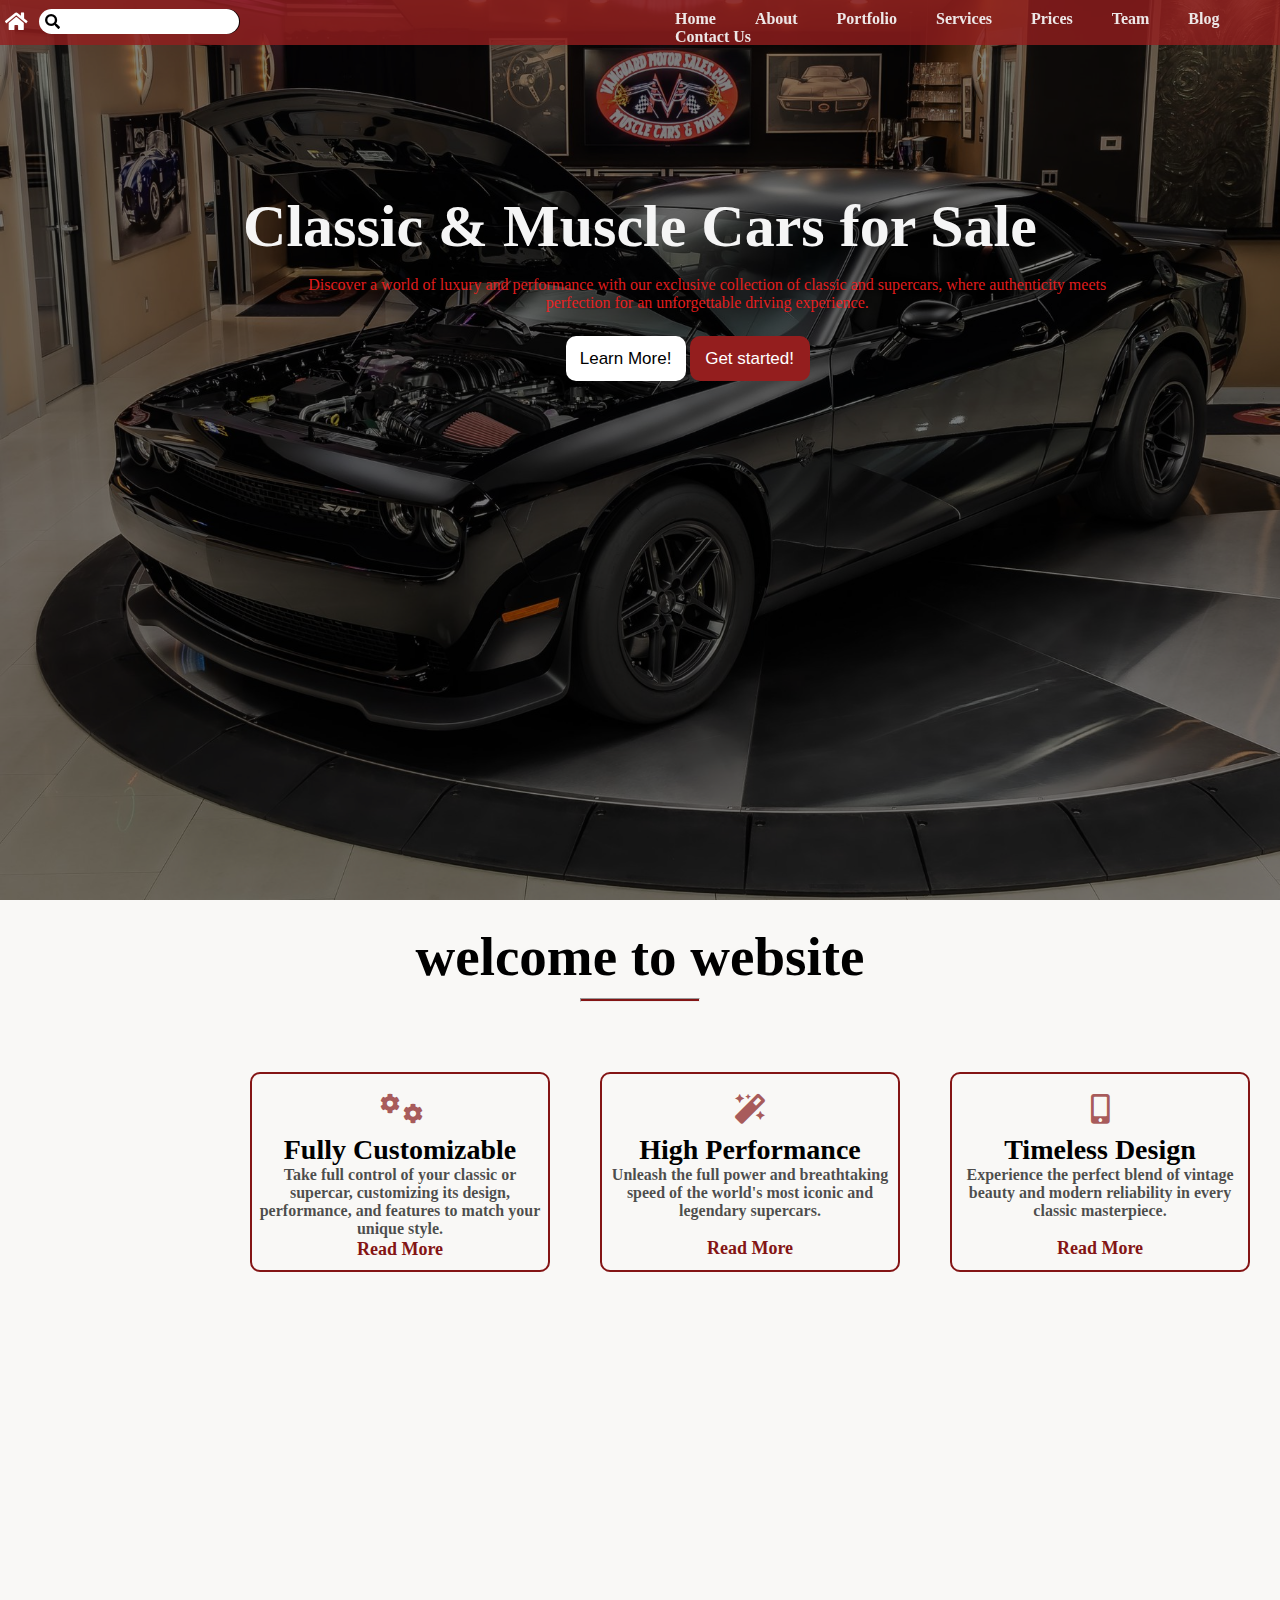
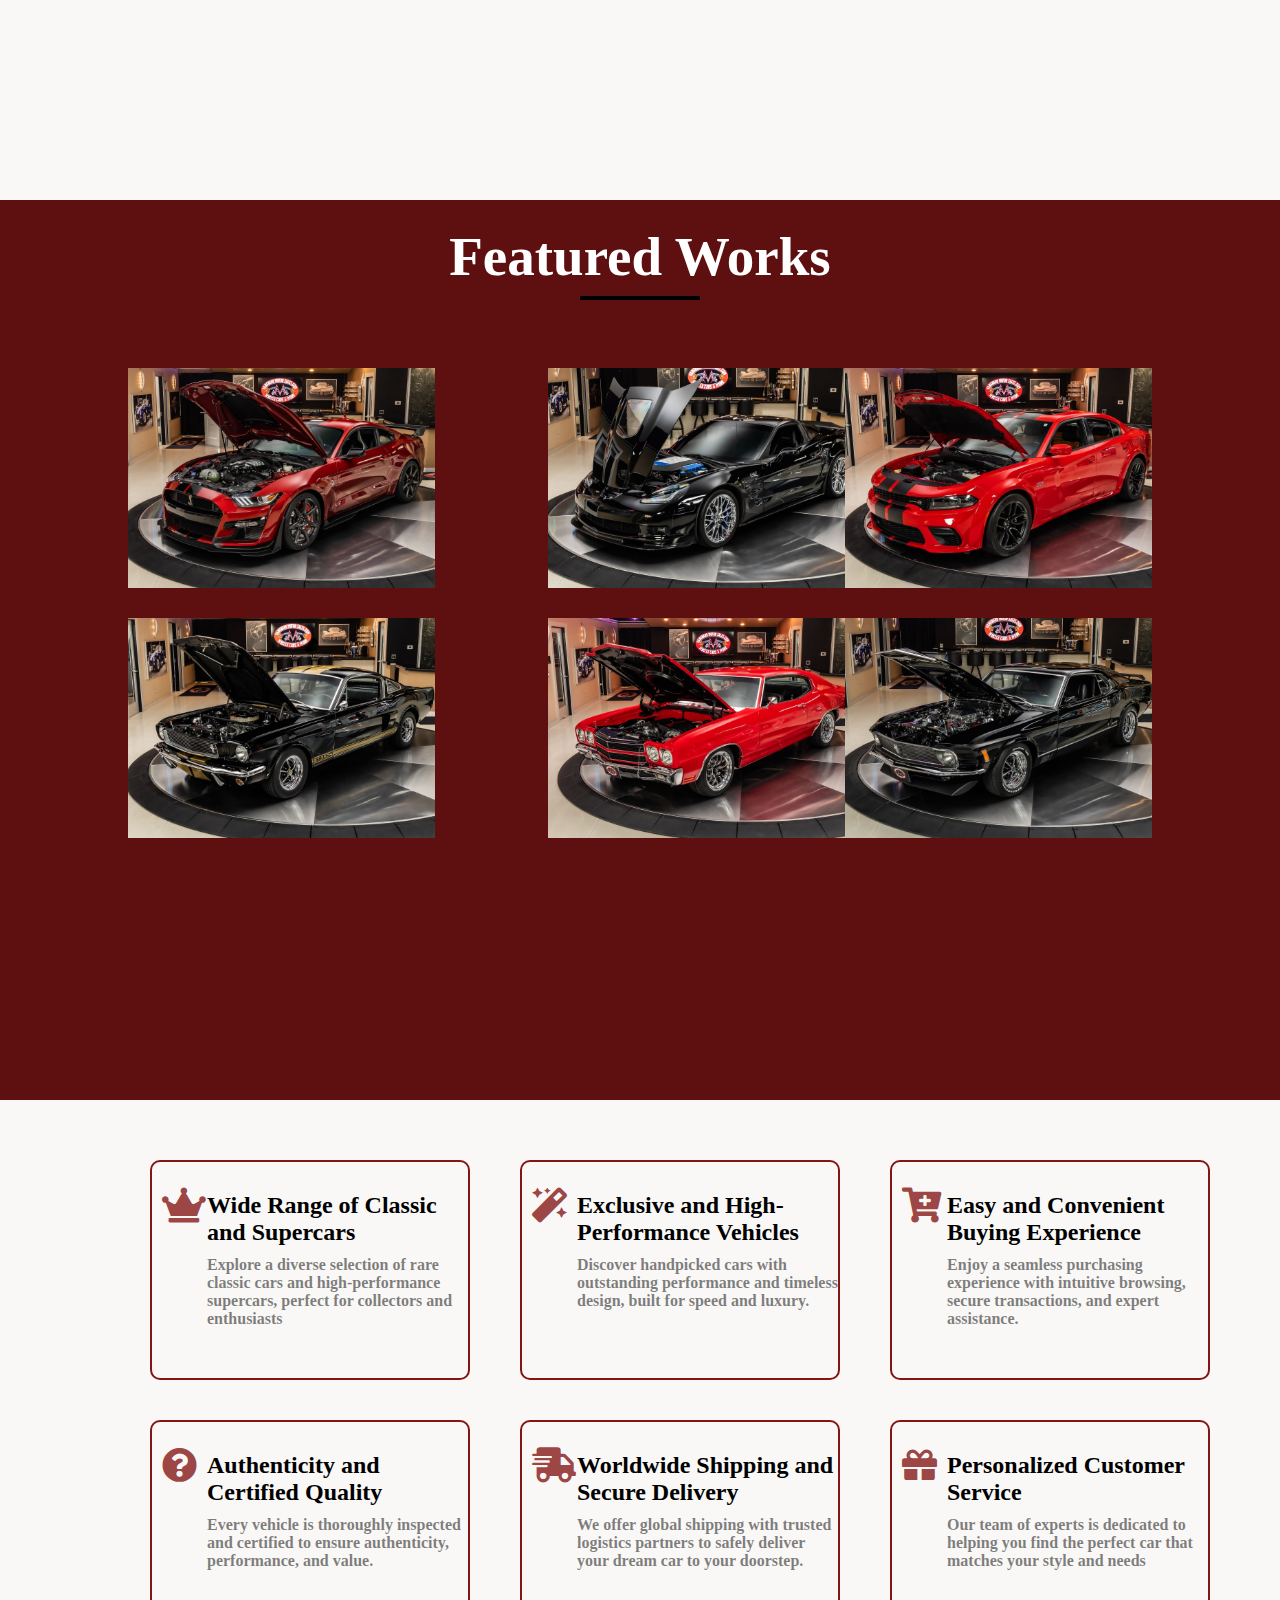
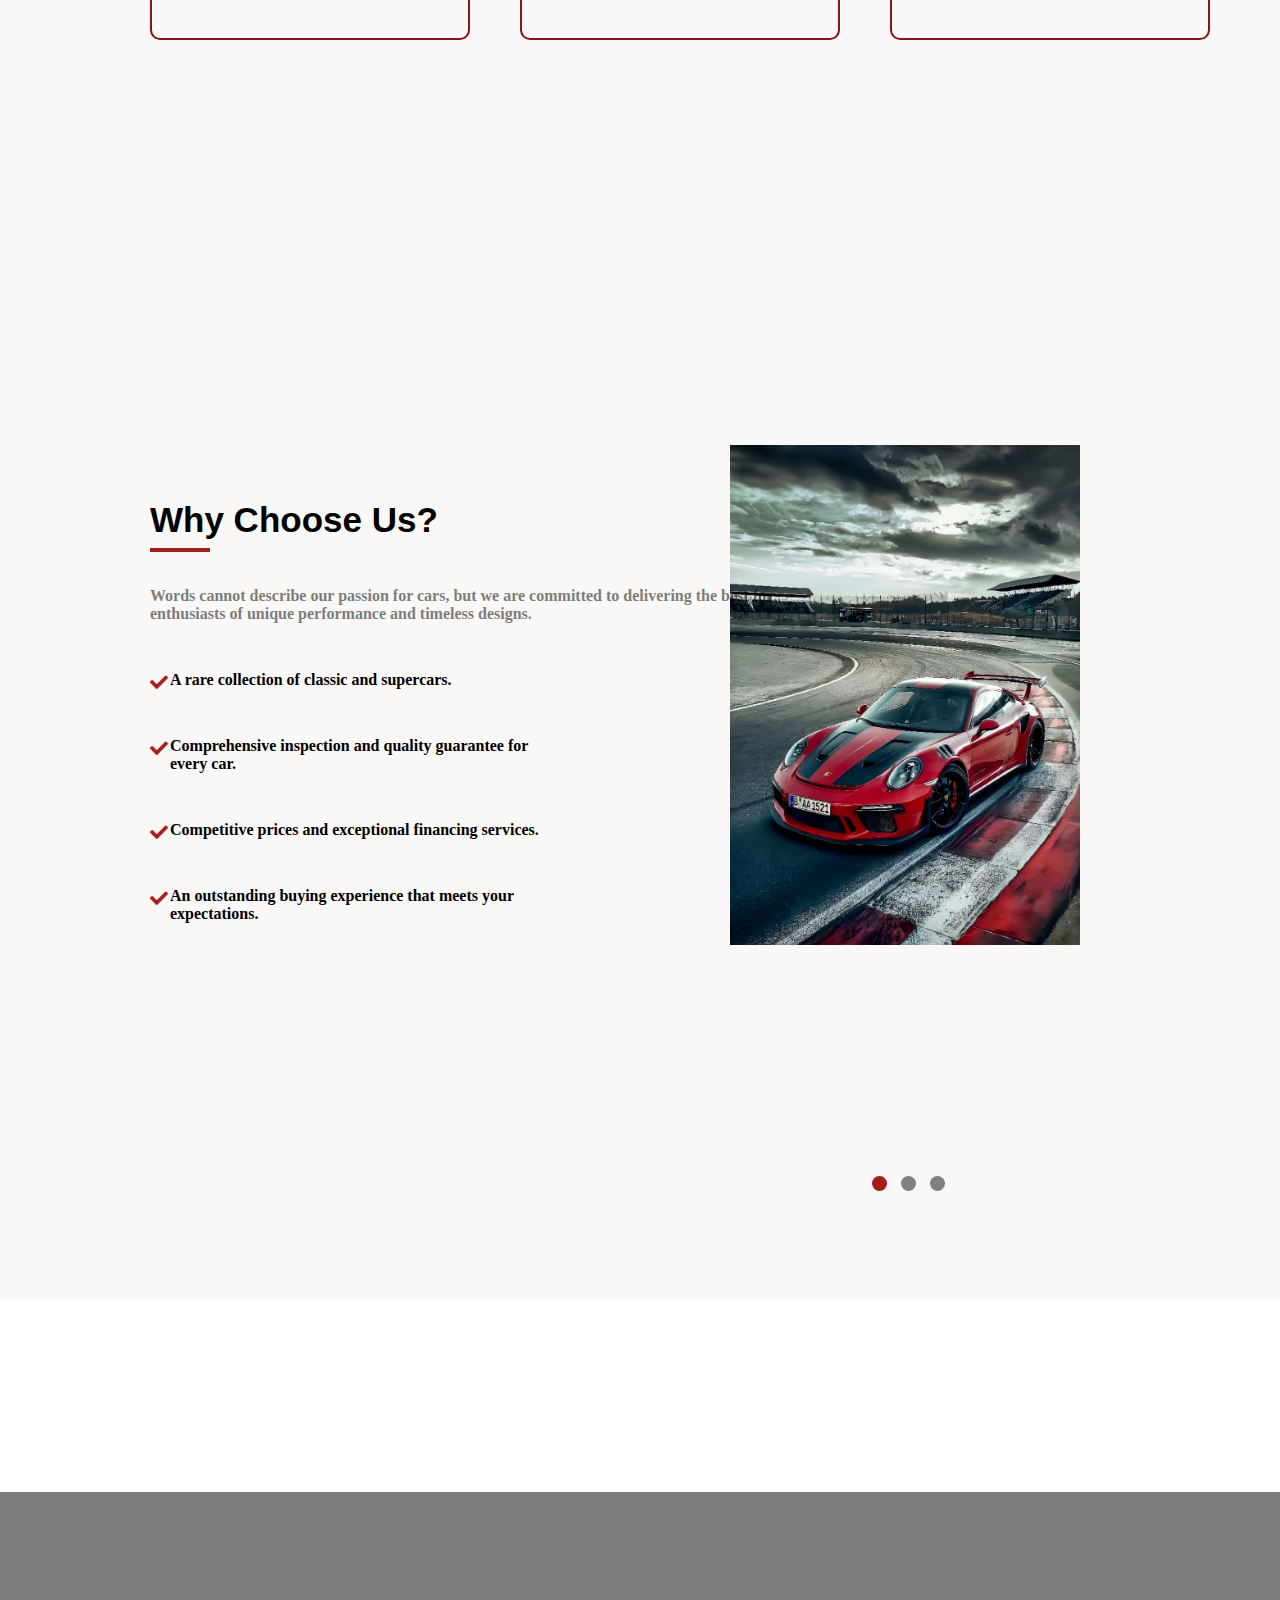
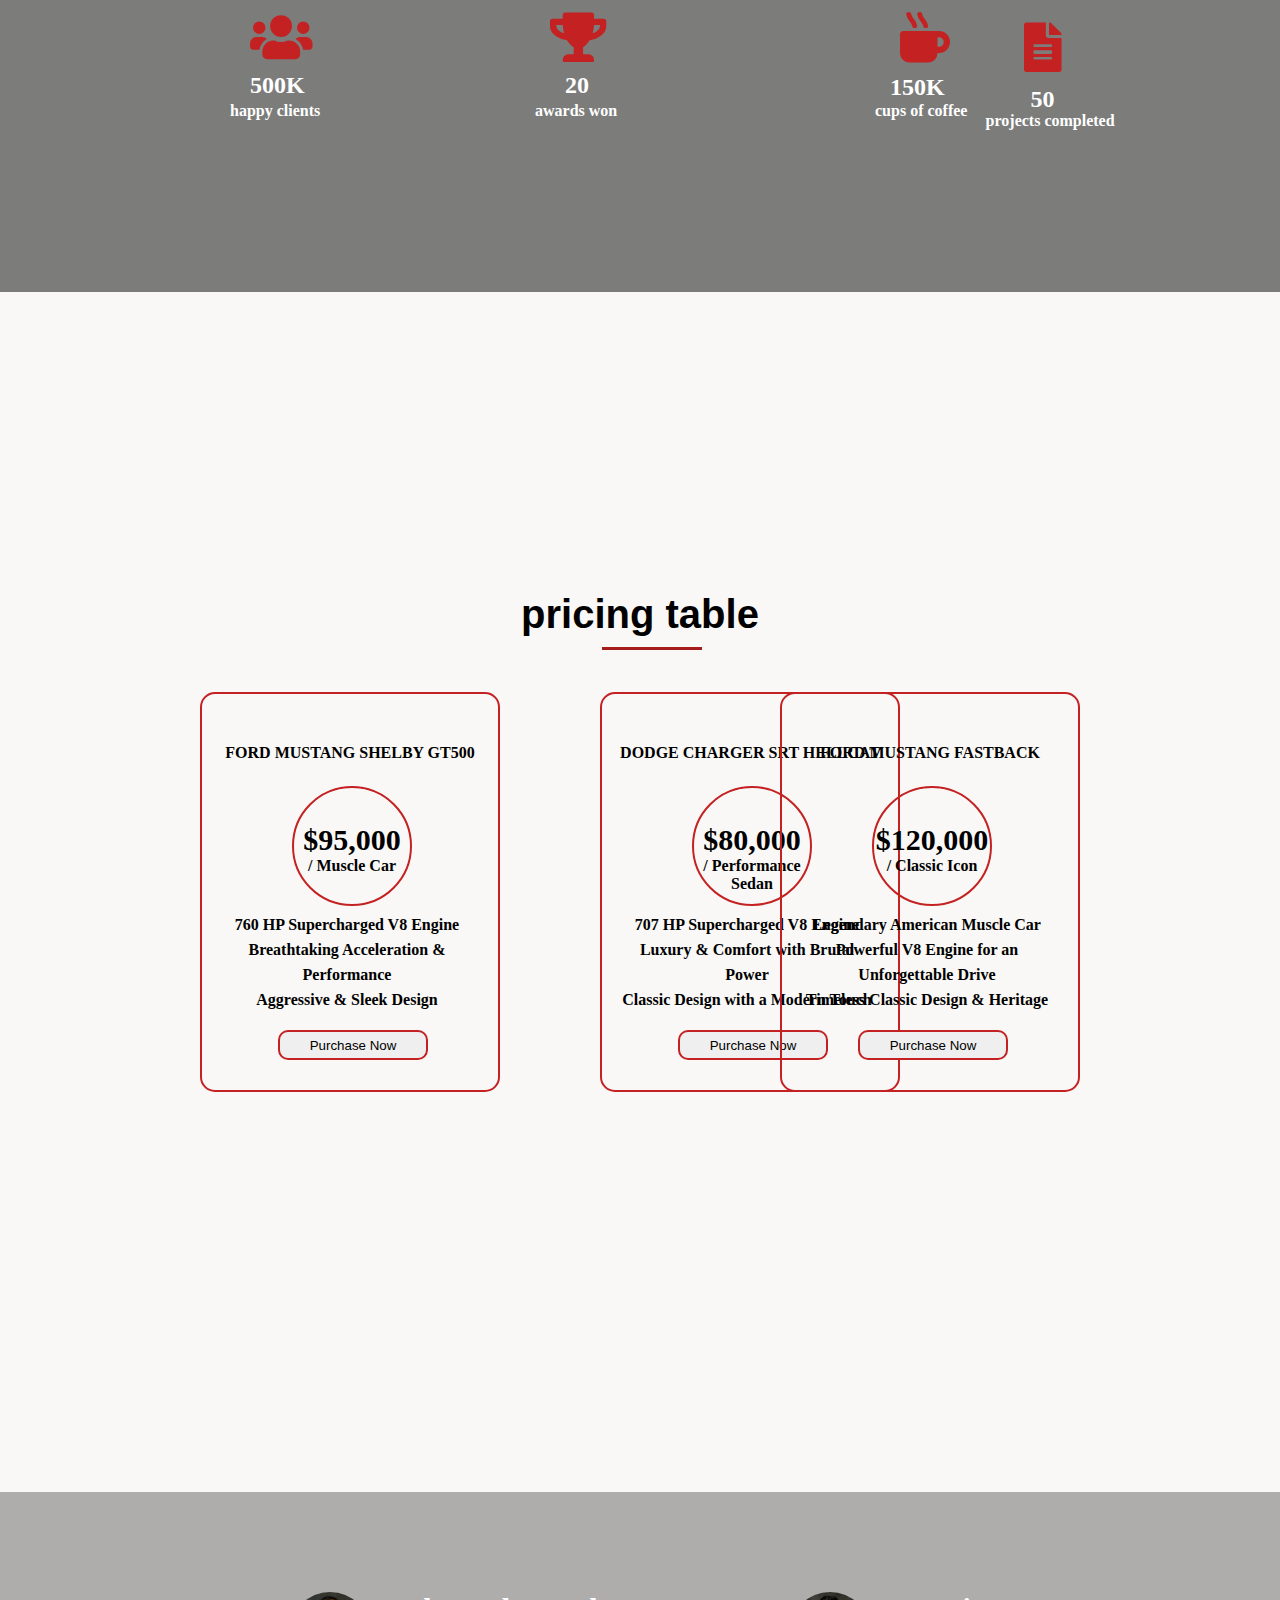
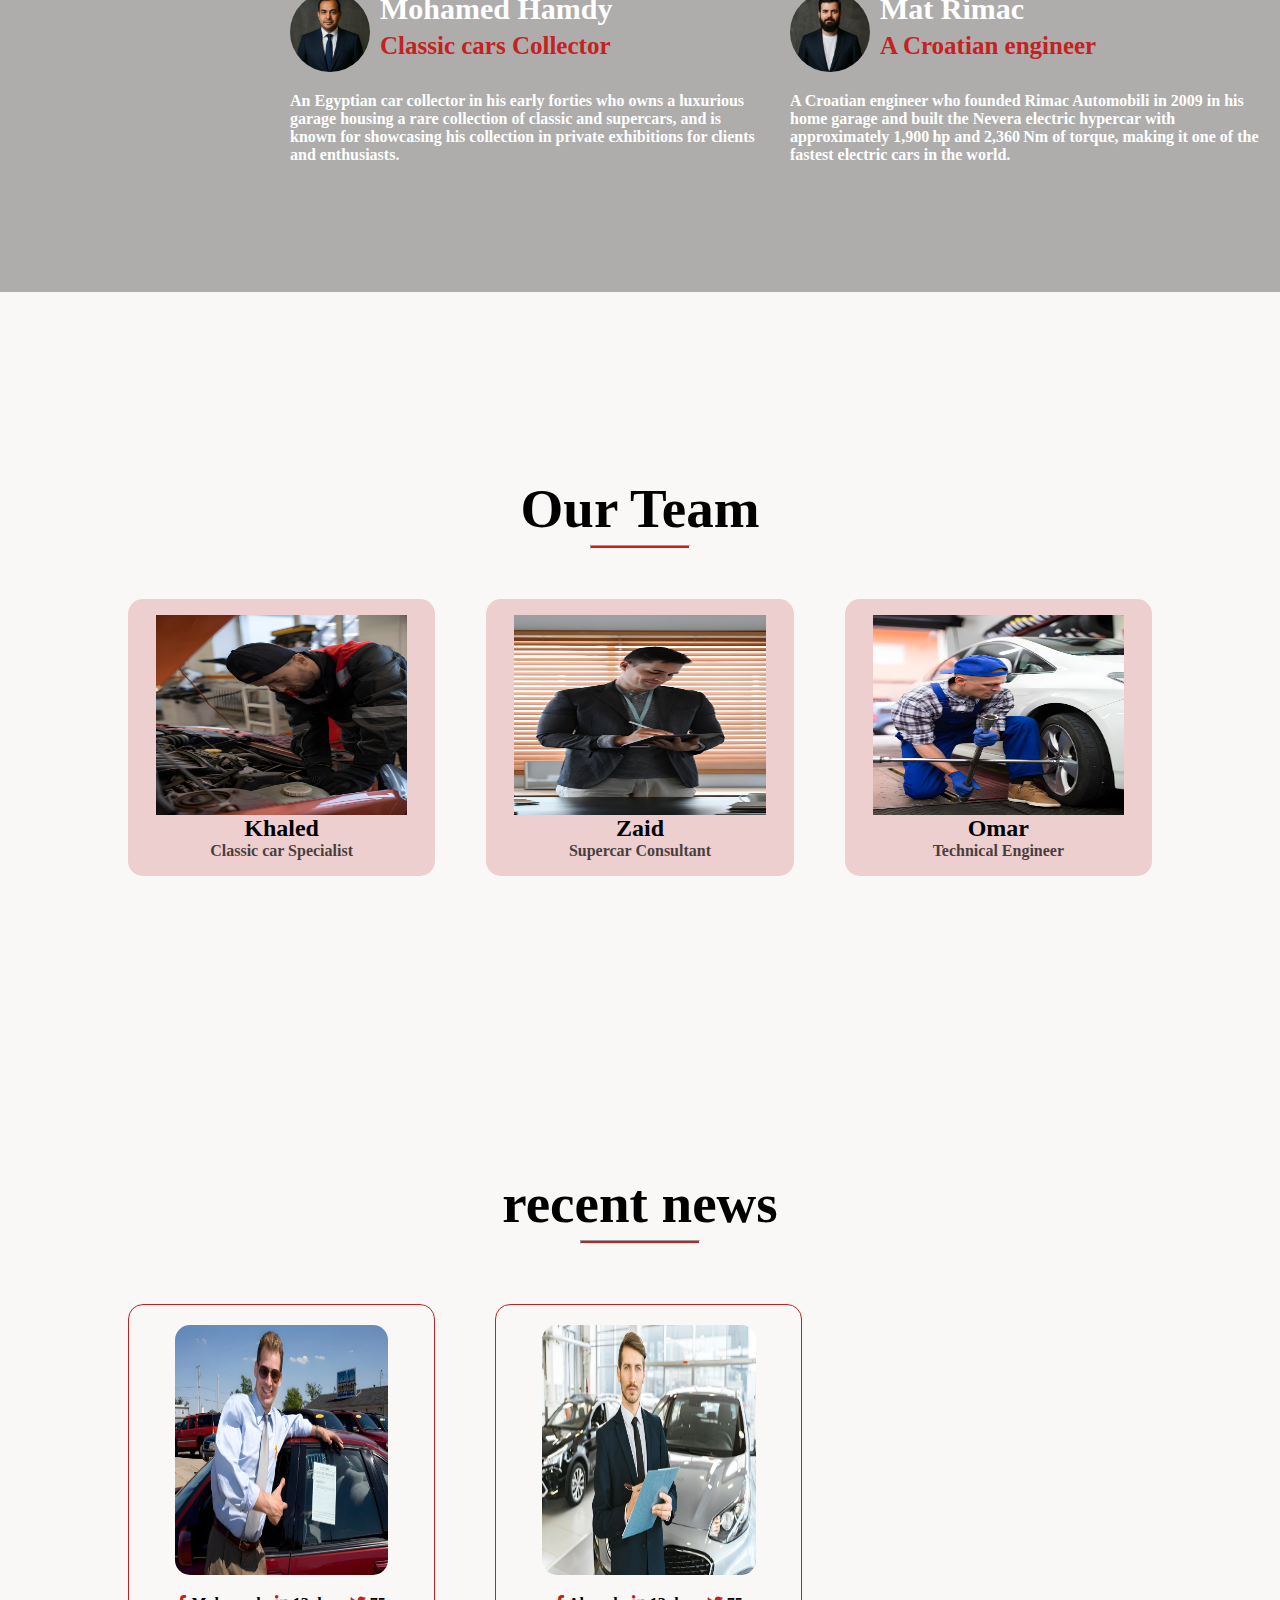
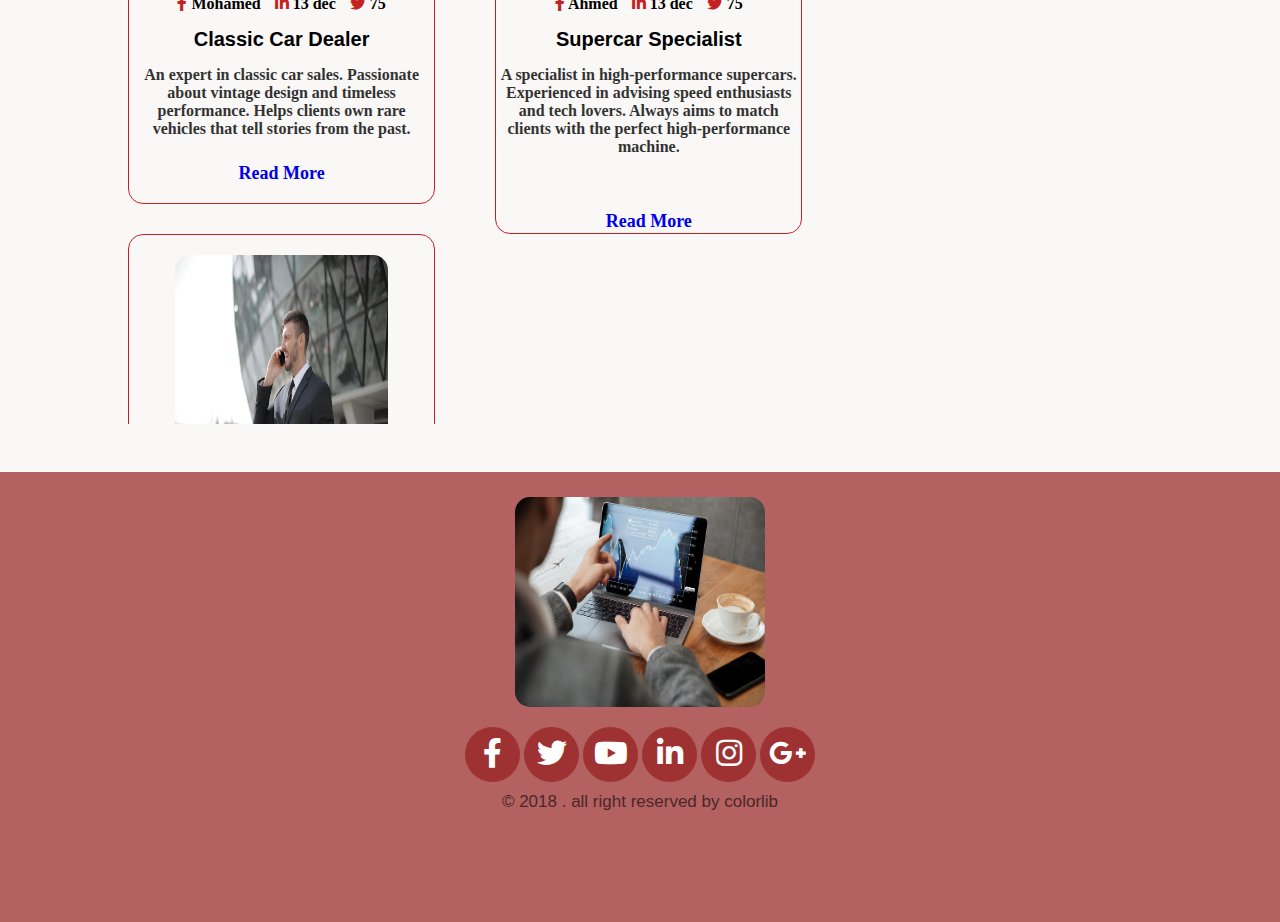
<file: index.html>
<html>
<head>
<link rel="stylesheet" href="css/style.css">
<link rel="stylesheet" href="css/all.css">
<meta charset="UTF-8" /> 
<title>project-1</title>
</head>

  <body>
   
      <!------------------------------------------_Header_------------------------------------------------------->
   
   
       <div class="header">
    
        <i class="fas fa-home  home-icon"></i>
        
          <div class="search">
            <i class="fas fa-search search-icon"></i>
            <input type="text" class="input-1">

          </div>    <!--scearh -->

          <div class="headerlist">
            <ul class="headerlinks">
                 
                 <li><a href="#">Home</a></li> 
                 <li><a href="#">About</a></li>
                 <li><a href="#">Portfolio</a></li>
                 <li><a href="#">Services</a></li>
                 <li><a href="#">Prices</a></li>
                 <li><a href="#">Team</a></li>
  
                 <li class="list-dropdown"><a href="#" class="blog">Blog</a>
         
                                          <ul class="dropdown">

                                           <li><a class="a-dropdown" href="#">Scents History</a></li>
                                           <li><a class="a-dropdown" href="#">Ingredients</a></li>
                                           <li><a class="a-dropdown" href="#">Celebrity Picks</a></li>
                                            
                                          </ul><!--dropdown-->
                              
                   </li> <!--list-dropdown-->
          
                           <li><a href="#">Contact Us</a></li> <br>
        
                            </ul>   <!--headerlinks-->
                            </div>  <!--headerlist-->
                  
     </div> <!--header-->

        <!-----------------------------------------------_Sec-1_------------------------------------------------------->
  
               <div class="Sec-1">
          
                    <div class="overlay">
           
                        <h2 class="title-1">Classic & Muscle Cars for Sale</h2><!--title-1-->
           
                           <p class="p-1">
                    
                                Discover a world of luxury and performance with our exclusive 
                               collection of classic and supercars,
                                where authenticity meets perfection for an unforgettable driving experience.
                 
                             </p><!--p-1-->
               
                           <div class="btns-1">
                  
                          <button class="Learn-More Edit-btns-1">Learn More!</button>
                       <button class="get-started  Edit-btns-1">Get started!</button>

                     </div><!--btns-1-->
                
                 </div><!--overlay-->

              </div><!--Sec-1-->

              <!-----------------------------------_Sec-2_------------------------------------------>

                              <div class="Sec-2">

                                <h2 class="h2-welcome">welcome to website</h2>
                                  <hr class="hr-line-1">
                                    <div class="parent-1">
                                      <div class="child-1 children-sec-2">
                                        <i class="fas fa-cog cog-1 cogs"></i>
                                           <br> <i class="fas fa-cog cog-2 cogs"></i>
                                              <h2 class="Fully h2-sec-2">Fully Customizable</h2>
                                                <p class="p-sec-2 ">Take full control of your classic or supercar, 
                                                 customizing its design, performance, and features to match your unique style.
                                                 </p><br>
                                                <a href="#" class="a-sec2 a-child-1">Read More</a>
                                               
                                              </div><!--child-1-->
                 
                              <div class="child-2 children-sec-2">
                    
                                   <i class="fas fa-magic magic-1"></i>
                                   <h2 class="High h2-sec-2">High Performance </h2>
                                    <p class="p-sec-2">Unleash the full power and breathtaking speed of
                                     the world's most iconic and legendary supercars.</p>
                                      <a href="#" class="a-sec2">Read More</a>
                    
                                       </div><!--child-2-->
                 
                                      <div class="child-3 children-sec-2">

                                          <i class="fas fa-mobile-alt mobile"></i>
                                           <h2 class="Timeless h2-sec-2">Timeless Design</h2>
                                              <p class="p-sec-2">Experience the perfect blend of vintage beauty and 
                                               modern reliability in every classic masterpiece.</p>
                                                 <a href="#" class="a-sec2">Read More</a>
                                                    </div><!--child-3-->


                                                      </div><!--parent-1-->
                                                      </div> <!--Sec-2-->
                                                    
                                                   
   <!-----------------------------------------------_sec3_-------------------------------------------------------->


       <div class="sec-3">
<h2 class="works">Featured Works</h2>

<hr class="hr-line-2">


<div class="parent-2">

  <div class="child-4 children-sec-3">


  <div class="overlay-sec3">

    <h2 class="h2-sec3">Category</h2>

  <span class="span-sec3">A Muscle Car</span>

  <div class="pinteresticon-sec3">

    <i class="fab fa-pinterest pinterest"></i>

  </div><!--pinteresticon-sec3-->

<div class="hearticon-sec3">
  <i class="far fa-heart heart"></i>
</div><!--hearticon-sec3-->

</div><!--overlay-sec3-->


</div><!--child-4-->


<div class="child-5 children-sec-3"><div class="overlay-sec3">

  <h2 class="h2-sec3">Category</h2>

  <span class="span-sec3">A Muscle Car</span>

  <div class="pinteresticon-sec3">

    <i class="fab fa-pinterest pinterest"></i>

  </div><!--pinteresticon-sec3-->

  <div class="hearticon-sec3">
    <i class="far fa-heart heart"></i>
  </div><!--hearticon-sec3-->

</div><!--overlay-sec3--></div><!--child-5-->



<div class="child-6 children-sec-3"><div class="overlay-sec3">

  <h2 class="h2-sec3">Category</h2>

  <span class="span-sec3">A Muscle Car</span>

  <div class="pinteresticon-sec3">

    <i class="fab fa-pinterest pinterest"></i>

  </div><!--pinteresticon-sec3-->

  <div class="hearticon-sec3">
    <i class="far fa-heart heart"></i>
  </div><!--hearticon-sec3-->

</div><!--overlay-sec3--></div><!--child-6-->



<div class="child-7 children-sec-3"><div class="overlay-sec3">

  <h2 class="h2-sec3">Category</h2>

  <span class="span-sec3">A Classic Car</span>

  <div class="pinteresticon-sec3">

    <i class="fab fa-pinterest pinterest"></i>
  
    <div class="hearticon-child-7">
      <i class="far fa-heart heart"></i>
    </div><!--hearticon-sec3-->

  </div><!--pinteresticon-sec3-->


</div><!--overlay-sec3--></div><!--child-7-->

<div class="child-8 children-sec-3"><div class="overlay-sec3">

  <h2 class="h2-sec3">Category</h2>

  <span class="span-sec3">A Classic Car</span>

  <div class="pinteresticon-sec3">

    <i class="fab fa-pinterest pinterest"></i>

  </div><!--pinteresticon-sec3-->

  <div class="hearticon-sec3">
    <i class="far fa-heart heart"></i>
  </div><!--hearticon-sec3-->

</div><!--overlay-sec3--></div><!--child-8-->


<div class="child-9 children-sec-3"><div class="overlay-sec3">

  <h2 class="h2-sec3">Category</h2>

  <span class="span-sec3">A Classic Car</span>

  <div class="pinteresticon-sec3">

    <i class="fab fa-pinterest pinterest"></i>

  </div><!--pinteresticon-sec3-->

<div class="hearticon-sec3">
  <i class="far fa-heart heart"></i>
</div><!--hearticon-sec3-->

</div><!--overlay-sec3--></div><!--child-9-->


</div><!--parent-2-->
       </div><!--sec-3-->


<!--------------------------------------------------_sec-4_-------------------------------------------------------->


<div class="sec-4">

  <div class="parent-3">

     <div class="child-10 children-sec-4">

          <i class="fas fa-crown crown icons-sec4"></i>
          <h2 class="h2-sec-4">Wide Range of Classic and Supercars</h2><!--h2-sec-4-->
          <p class="p-sec-4">Explore a diverse selection of rare classic cars and high-performance supercars,
          perfect for collectors and enthusiasts</p><!--p-sec-4-->
    
        </div><!--child10-->



    <div class="child-11 children-sec-4">
        
        <i class="fas fa-magic magic-2 icons-sec4"></i>
        <h2 class="h2-sec-4"> Exclusive and High-Performance Vehicles</h2><!--h2-sec-4-->
        <p class="p-sec-4">Discover handpicked cars with outstanding performance and timeless design, 
        built for speed and luxury.</p><!--p-sec-4-->

      </div><!--child11-->



      <div class="child-12 children-sec-4">
  
      <i class="fas fa-cart-plus icons-sec4"></i> 
      <h2 class="h2-sec-4">Easy and Convenient Buying Experience</h2><!--h2-sec-4-->
      <p class="p-sec-4">Enjoy a seamless purchasing experience with intuitive browsing,
      secure transactions, and expert assistance.</p><!--p-sec-4-->

    </div><!--child12-->





   <div class="child-13 children-sec-4">
  
      <i class="fas fa-gift icons-sec4"></i>
      <h2 class="h2-sec-4">Personalized Customer Service</h2><!--h2-sec-4-->
      <p class="p-sec-4">Our team of experts is dedicated to helping you find 
      the perfect car that matches your style and needs</p><!--p-sec-4-->

    </div><!--child13-->






    <div class="child-14 children-sec-4">
  
      <i class="fas fa-shipping-fast icons-sec4"></i>
      <h2 class="h2-sec-4">Worldwide Shipping and Secure Delivery</h2><!--h2-sec-4-->
      <p class="p-sec-4">We offer global shipping with trusted logistics partners
      to safely deliver your dream car to your doorstep.</p><!--p-sec-4-->

    </div><!--child14-->





      <div class="child-15 children-sec-4">
  
        <i class="fas fa-question-circle icons-sec4"></i>
        <h2 class="h2-sec-4">Authenticity and Certified Quality</h2><!--h2-sec-4-->
        <p class="p-sec-4">Every vehicle is thoroughly inspected and certified to ensure authenticity,
        performance, and value.</p><!--p-sec-4-->

      </div><!--child15-->




  </div><!--parent-3-->

</div><!--sec-4-->


<!--------------------------------------------------_sec-5_------------------------------------------------------>


  <div class="sec-5">

<div class="image-sec-5"></div><!--image-sec-5-->

<h2 class="h2-sec-5">Why Choose Us?</h2>
<hr class="hr-line-3">
<p class="p-sec-5">Words cannot describe our passion for cars, 
  but we are committed to delivering the best for enthusiasts of unique performance and timeless designs.</p>

<div class="sec-5-info">
  
  <i class="fa fa-check trueicon"></i>
  <p class="p-sec-5-info">A rare collection of classic and supercars.  </p>

  <i class="fa fa-check trueicon"></i>
  <p class="p-sec-5-info">Comprehensive inspection and quality guarantee for every car.</p>

  <i class="fa fa-check trueicon"></i>
  <p class="p-sec-5-info">Competitive prices and exceptional financing services.</p>

  <i class="fa fa-check trueicon"></i>
  <p class="p-sec-5-info">An outstanding buying experience that meets your expectations.</p>

  <ul class="circles-sec5">
    <li class="red-circle-sec5"></li>
    <li></li>
    <li></li>
  </ul>



</div><!--sec-5-info-->
</div><!--sec-5-->


<!------------------------------------------------_sec-6_------------------------------------------------------>

<div class="sec-6">



  <div class="parent-4">

  <div class="overlay-sec6"></div><!--overlay-sec6-->

  <div class="clients-sec6">

    <i class="fas fa-users clientsicon-sec6"></i>
    <h2 class="h2clients-num-sec6">500K</h2>
    <span class="span-happy-clients-sec6">happy clients</span>

  </div><!--users-sec6-->

<div class="trophy-sec6">
  <i class="fas fa-trophy trophyicon-sec6"></i>
<h2 class="trophyh2-sec6">20</h2>
<span class="span-awards-won">awards won</span>
</div><!--trophy-sec6-->

<div class="mug-sec6">
  <i class="fas fa-mug-hot mugicon-sec6"></i>
   <h2 class="h2mug-sec-6">150K</h2>
<span class="span-mug-ses6">cups of coffee</span>


</div><!--mug-sec6-->

<div class="file-sec-6">
  <i class="fas fa-file-alt fileicon-sec6"></i>
<h2 class="h2file-sec-6">50</h2>
<span class="span-file-sec-6">projects completed</span>

</div>


</div><!--parent-4-->
</div><!--sec-6-->


<!-------------------------------------------------------------------_sec-7_--------------------------------------------------------------------->


<div class="sec-7">

  
 
    <h2 class="h2-sec7">pricing table</h2>
    <hr class="hr-sec7">
 
    <div class="pricing-div1 pricing-divs">


<p class="p-pricing-divs">FORD MUSTANG SHELBY GT500</p>

      <div class="parent-circles">
     

          <div class="circles-pricing-sec7">
            <h2 class="h2-price">$95,000</h2>
            <span class="span-sec7">/ Muscle Car</span>
          </div><!--circles-pricing-sec7-->
      
      </div>
      
      <ul class="ul-price-divs">
        <li>760 HP Supercharged V8 Engine </li>
        <li> Breathtaking Acceleration & Performance</li>
        <li>Aggressive & Sleek Design</li>
      
      
      </ul>

      <button class="buttons-sec7">Purchase Now</button>
      
      </div><!--pricing-div1-->


<div class="pricing-div2 pricing-divs">


<p class="p-pricing-divs">DODGE CHARGER SRT HELLCAT</p>

<div class="parent-circles">

    <div class="circles-pricing-sec7">
      <h2 class="h2-price">$80,000</h2>
      <span class="span-sec7">/ Performance Sedan</span>
    </div><!--circles-pricing-sec7-->

</div>

<ul class="ul-price-divs">
  <li>707 HP Supercharged V8 Engine</li>
  <li>Luxury & Comfort with Brutal Power</li>
  <li>Classic Design with a Modern Touch</li>


</ul>

<button class="buttons-sec7">Purchase Now</button>

</div><!--pricing-div2-->


<div class="pricing-div3 pricing-divs">

<p class="p-pricing-divs">FORD MUSTANG FASTBACK</p>

<div class="parent-circles">

    <div class="circles-pricing-sec7"> 
      <h2 class="h2-price">$120,000</h2>
      <span class="span-sec7">/ Classic Icon</span>

    </div>  <!--circles-pricing-sec7-->







</div>

<ul class="ul-price-divs">
  <li>Legendary American Muscle Car</li>
  <li>Powerful V8 Engine for an Unforgettable Drive</li>
  <li>Timeless Classic Design & Heritage</li>


</ul>



<button class="buttons-sec7">Purchase Now</button>

</div><!--pricing-div3--> 
</div><!--sec-7-->


<!-----------------------------------------------------_sec-8_--------------------------------------------------------------------->


<div class="sec-8">


<div class="parent-5">
  <div class="overlay-sec8"></div><!--overlay-sec8-->

  <div  class="child-1-sec8">

    <div class="div-photos-sec8">

     <img src="images/marketing.jpg " height="80px" width="80px" class="photos-sec8"  alt="image">

     </div><!--photo1-sec8-->

   <h2 class="h2-sec-8">Mohamed Hamdy</h2>
<span class="span-sec-8">Classic cars Collector</span>
<p class="p-sec-8"> An Egyptian car collector in his early forties who owns a luxurious garage housing a rare collection of classic and supercars,
   and is known for showcasing his collection in private exhibitions for clients and enthusiasts.</p>


  </div><!--child-1-sec8-->





<div  class="child-2-sec8">

  <div class="div-photos-sec8">
    
    <img src="images/content creator.jpg" height="80px" width="80px" class="photos-sec8" alt="image">
  
  </div><!--div-photos-sec8-->

<h2 class="h2-sec-8">Mat Rimac</h2>
<span class="span-sec-8">A Croatian engineer</span>
<p class="p-sec-8">A Croatian engineer who founded Rimac Automobili in 2009 in his home garage
   and built the Nevera electric hypercar with approximately 1,900 hp
    and 2,360 Nm of torque, making it one of the fastest electric cars in the world.
</p>


</div><!--child-2-sec8-->
</div><!--parent-5-->
</div><!--sec-8-->

<!-----------------------------------------------_sec-9_------------------------------------------------->

<div class="sec-9">

<h2 class="h2-sec-9">Our Team</h2>
<hr class="hr-sec-9">


<div class="team-container">
    <div class="team-parent">
         <div class="team-item">

             <div class="team-img">
                     <img  src="images/C.C.S.jpg" alt="image" width="200"  height="200">
                 
                     <div class="team-icons">
                      <i class="fab fa-facebook-square"></i>
                      <i class="fab fa-twitter-square"></i>
                      <i class="fab fa-linkedin"></i>
                
                     </div>
             </div> <!-- team-img -->

             <div class="team-info">
                 <h2 class="team-info-title">Khaled</h2>
                 <p class="team-info-p">Classic car Specialist</p>
             </div> <!-- team-info -->
             
         </div> <!-- team-item -->

         <div class="team-item team-item-2">

             <div class="team-img">
                     <img src="images/S.C.jpg" alt="image" width="200"  height="200">
                     <div class="team-icons">
                      <i class="fab fa-facebook-square"></i>
                      <i class="fab fa-twitter-square"></i>
                      <i class="fab fa-linkedin"></i>
                
                     </div>
             </div> <!-- team-img -->

             <div class="team-info">
                 <h2 class="team-info-title">Zaid</h2>
                 <p class="team-info-p">Supercar Consultant</p>
             </div> <!-- team-info -->
             
         </div> <!-- team-item -->

         <div class="team-item">

             <div class="team-img">
                     <img src="images/T.E.jpg" alt="image" width="200"  height="200">
                     <div class="team-icons">
                      <i class="fab fa-facebook-square"></i>
                      <i class="fab fa-twitter-square"></i>
                      <i class="fab fa-linkedin"></i>
                
                     </div>
             </div> <!-- team-img -->

             <div class="team-info">
                 <h2 class="team-info-title">Omar</h2>
                 <p class="team-info-p">Technical Engineer</p>
             </div> <!-- team-info -->
             
         </div> <!-- team-item -->
         
    </div> <!-- team-parent -->
</div> <!-- container --> 
</div><!--sec-9-->


<!---------------------------------------------------------------_sec-10_----------------------------------------------------------->

<div class="sec-10">

 
               <h2 class="h2-sec-10">recent news</h2>
               <hr class="hr-sec-10">
  

                  <div class="parent-6">
   <div class="children-sec10">
                    
                    <div class="images-sec10">
                    <img src="images/dealer.jpg"  width="200px" height="200px" alt="image">
      
                   </div><!--images-sec10-->



                     <div class="info-sec10">
 
                        <ul class="ul-sec10">
                        <a href="#"></a><li><a href="#"><i class="fab fa-facebook-f"></i></a> Mohamed</li>
                        <a href="#"> </a><li><a href="#"> <i class="fab fa-linkedin-in"></i></a> 13 dec</li>
                        <a href="#"></a><li><a href="#"><i class="fab fa-twitter"></i></a> 75</li>
                        </ul>

                        <h3 class="h3-sec10">Classic Car Dealer</h3>

                        <p class="p-sec10">An expert in classic car sales.
                          Passionate about vintage design and timeless performance.
                          Helps clients own rare vehicles that tell stories from the past.</p>
                
                          <a href="#" class="a-sec10">Read More</a>

                    </div><!--info-sec10-->

    </div><!--children-sec10-->




        <div class="children-sec10 child-2-sec10">
  
                  <div class="images-sec10">
                  <img src="images/expert.jpg"  width="200px" height="200px" alt="image">
          
                </div><!--images-sec10-->
  
  
        
        
                <div class="info-sec10">
   
                  <ul class="ul-sec10">
   
                    <a href="#"></a><li><a href="#"><i class="fab fa-facebook-f"></i></a> Ahmed</li>
                    <a href="#"> </a><li><a href="#"> <i class="fab fa-linkedin-in"></i></a> 13 dec</li>
                    <a href="#"></a><li><a href="#"><i class="fab fa-twitter"></i></a> 75</li>
                  </ul>
  
  
                  <h3 class="h3-sec10">Supercar Specialist</h3>
  
  
                  <p class="p-sec10">A specialist in high-performance supercars.
                    Experienced in advising speed enthusiasts and tech lovers. 
                    Always aims to match clients with the perfect high-performance machine.</p>
                  
                    <a href="#" class="a-sec10 a-child-2-sec10">Read More</a>
  
     
                </div><!--info-sec10-->
  
         </div><!--children-sec10-->


          <div class="children-sec10">
                <div class="images-sec10">
      
                  <img src="images/luxury car consultant.jpg"  width="200px" height="200px" alt="image">
   
                </div><!--images-sec10-->
    
    
                <div class="info-sec10">
    
                  <ul class="ul-sec10">
     
                    <a href="#"></a><li><a href="#"><i class="fab fa-facebook-f"></i></a> Ali</li>
                    <a href="#"> </a><li><a href="#"> <i class="fab fa-linkedin-in"></i></a> 13 dec</li>
                    <a href="#"></a><li><a href="#"><i class="fab fa-twitter"></i></a> 75</li>
   
                  </ul>
    
   
                  <h3 class="h3-sec10">Luxury Car Consultant</h3>
    
   
                  <p class="p-sec10">Professional in classic and luxury car sales.
                     Combines refined taste with market knowledge to secure the best
                     deals for those who seek rarity and elegance.</p>
         
                     <a href="#" class="a-sec10">Read More</a>
   
         
                </div><!--info-sec10-->
    
          </div><!--children-sec10-->
          </div><!--parent-6-->
          </div><!--sec-10-->

<!--------------------------------------------------------div.se --_sec11_------------------------------------------------------------------>


              <div class="sec-11">


                <div class="image-sec11">

                  <img src="images/last image.jpg" alt="image" height="210px" width="250px">

                </div><!--image-sec11-->

                <div class="ul-sec11">
                  
                  <ul>
          
                    <li><i class="fab fa-facebook-f" style="color: #ffffff;"></i></li>
                    <li><i class="fab fa-twitter"></i></li>
                    <li><i class="fab fa-youtube"></i></li>
                    <li><i class="fab fa-linkedin-in"></i></li>
                    <li><i class="fab fa-instagram" style="color: #ffffff;"></i></li>
                    <li><i class="fab fa-google-plus-g" style="color: #ffffff;"></i></li>
      
                  </ul>
      
                  <p class="p-sec11">© 2018 . all right reserved by colorlib</p>
  
                </div><!-- ul-sec11 -->
              
              </div><!--sec-11-->






            </body>


            </html>
</file>
<file: css/style.css>
*{
    padding:0;
    margin: 0;
    box-sizing: border-box;
  }

   body{
    
        height: 4000px;
  
    }
     /*------------------------------------------------_Header_------------------------------------------ */
  
  
  
            .header{
     
              position: fixed;
              width: 100%;
              height: 45px;
              background-color: rgba(148, 30, 30 , 0.8);
              z-index: 6;
              top: 0;
  
            }

 
            .home-icon{

              font-size: 20px;
              margin-top: 12px;
              color:white;
              margin-left: 5px;
              cursor: pointer;

            }

      
            .search{
    
              height: 25px;
              width: 200px;
              background-color: rgb(15, 2, 2);
              margin: -23px 0 0 40px;
              position: absolute;
              padding-left: 10px;
              border-radius: 15px;
    
            }

 

  
            .search-icon{
    
              font-size: 15px;
              position: absolute;
              cursor: pointer;
              margin-top: 5px;
              z-index: 6;
              margin-left: -5px;

            }


  
            .input-1{

              width: 200px;
              height: 25px; 
              margin-left: -11px; 
              padding-left: 30px;
              border-radius: 15px;
              border: 0px;
              outline: 0px;

            }


            
            .input-1:focus{

              border: 2px solid black;

            }


            .headerlist{
   
              height: 45px;
              width: 50%;
              position: absolute;
              padding-right: 30px;
              margin-top: -35px;
              margin-left: 50%;
          
            }
          
       
            .headerlinks{

              list-style: none;
              float: right;
              padding-top: 8px;
              margin-top: 5px;
          
            }
          


              .headerlinks li{
   
                display: inline-block;
                color: rgb(159, 26, 26);
                padding-left: 35px;
                position: relative;
        
              }
        
        
              .headerlinks li a{
          
                text-decoration: none;
                color: rgb(237, 231, 231);
                display: inline-block;
                position: relative;
                font-weight: bold;
           
              }
        
         
             .list-dropdown{
         
                position: relative;
                list-style: none;
                padding-top: -10px;
         
              }
          
              
              .dropdown{
           
                position: absolute;
                height: 150px;
                width: 180px;
                visibility:hidden;
                margin-top: 8px;
                border-radius: 10px;
                text-align: left;
                list-style: none;
            
              }
        
            
              .list-dropdown:hover .dropdown{
            
                height: 140px;
                width: 180px;
                visibility:visible;
                display: block;
                background-color: rgb(48, 40, 39);
                margin-top: 8px;
                border-radius: 10px;
                margin-left: -10px;
                transition: 0.4s;
                padding: 10px;
                text-align: left;
          
              }
        
            .dropdown li{
               
              text-align: left;
              display: block;
              padding-left: 15px;
              text-decoration: none;
             
             }
        
        
             .dropdown a{
             
              display: block;
              text-decoration: none;
              padding: 10px 0;
        
        
             }
        
        
              .headerlinks li a::after{
               
                content: "";
                width:  0;
                height: 0;
                background-color: black;
                position: absolute;
                left: 0;
                bottom: -4px;
                padding-left: 10px;
                 
              }
        

 
              .headerlinks li a:hover::after{
         
                width:  80%;
                height: 3px;
                transition: .7s;
                left: 0;
                bottom: -4px;
       
             }




          .dropdown li a::after{
       
            content: "";
            width:  0;
            height: 0;
            background-color: rgb(132, 21, 21);
            position: absolute;
            left: 0;
            bottom: -2px;
            padding-left: 10px;
            transition: 1s;
           
          }
  
          .dropdown li a:hover::after{
           
            width:  80%;
            height: 3px;
            left:0;
            bottom: -4px;
          
          }

            /*------------------------------------------------_Sec-1_------------------------------------------ */



            .Sec-1{
            
                height: 100vh;
                width: 100%;
                background-image: url(../images/frist\ image.jpeg);
                background-size: cover;
                position: relative;
               

            }

            .overlay{
              
                height: 100vh;
                width: 100%;
                background-color: rgba(0, 0, 0,.5 );
                text-align: center;
                padding-top: 15%;
                position: absolute;
              
            }

            .title-1{
             
                color: whitesmoke;
                font-size: 60px;

            }
            
            
            .p-1{
            
                height: 70px;
                width: 800px;
                margin-left: 24%;
                color: rgba(249, 31, 31, 0.916);
                padding-top: 15px;
                position: absolute;

              }
            
            .btns-1{
  
                width: 300px;
                height: 100px;
                margin-top:75px;
                margin-left:42%;

              }
            
            
            
            .Learn-More{

                height: 45px;
                width: 120px;
                border-radius: 10px;
                background-color: white;
                border: none;
                font-size: 17px;

              }


             .get-started {

                height: 45px;
                width: 120px;
                border-radius:10px;
                background-color:rgb(148, 30, 30 ) ;
                color: white;
                border: none;
                font-size: 17px;

              }

            .Edit-btns-1:hover{

              opacity: .5;

            }


            /*-------------------------------------------_Sec-2_---------------------------------------------*/ 

            .Sec-2{
     
                width: 100%;
                height: 100vh;
                background-color: rgb(249, 248, 246);
                position: relative;
                text-align: center;

              }

                .h2-welcome{
                
                    color: black;
                    font-size: 55px;
                    padding-top: 25px;

                }
        
                .hr-line-1{

                    width: 120px;
                    height: 4px;
                    background-color:rgb(132, 21, 21) ;
                    margin: 10px auto ;

                  }

                 .parent-1{
                    
                    width: 100%;
                    height: 84vh;
                    position: relative;
                    overflow:auto;

                  }

                 .children-sec-2{
                  
                    width: 300px;
                    height: 200px;
                    float: left;
                    margin-top: 60px;
                    border-radius: 10px;
                    border: 2px solid rgb(132, 21, 21) ;
                    position: relative;

                  }

                   .child-1{

                      margin-left: 250px;

                    }


                    .child-2{

                      margin: 60px 50px;
      
                    } 
  
                    .child-3{
  
                      margin-left: auto;
                    
                    }

                         .cogs{

                            color: rgba(132, 21, 21,.7) ;
                            font-size: 20px;
                           

                          }


                         .cog-1{ 

                          margin-top: 20px;
                          margin-left: -20px;


                         }

                         .cog-2{
             
                           margin-top:-10px;
                           margin-left: 25px;

                          }

                         .magic-1{
                          
                            color: rgba(132, 21, 21,.7);
                            font-size: 30px; 
                            margin-top: 20px;
                            

                          }


                           .mobile{ 
 
                            color: rgba(132, 21, 21,.7);
                            font-size: 30px;
                            margin-top: 20px;
                            
         
                          }

                           .h2-sec-2{

                            font-size: 28px;
                            color: #000;
                            padding-top: 10px;
                            position: relative;
                            z-index: 2;

                          }

                           .p-sec-2{

                            color: rgba(0, 0, 0,.7 );
                            font-weight: bold;
                            position: relative;
                            z-index: 2;

                          } 

                           .a-sec2{

                            display: block;
                            text-decoration: none;
                            font-weight: bold;
                            margin-top: 18px;
                            position: relative;
                            z-index: 2;
                            color: rgb(132, 21, 21);
                            font-size: 18px;
                            cursor: pointer; 
 
                          }


                           .children-sec-2::after{

                            content: "";
                            position: absolute;
                            width: 0;
                            height: 0;
                            top: 0;
                            left: 0;
                            background-color: rgb(132, 21, 21);
                            opacity: 0;
                            transition: .5s;
                            

                          }

                           .children-sec-2:hover:after{

                            width: 100%;
                            height: 100%;
                            opacity: 0.3;
                          }
                          
                          .children-sec-2:hover .h2-sec-2 {
  
                            color: white;

                          }


                          .children-sec-2:hover .p-sec-2 {

                            color: black;

                          }


                   

                          .a-child-1{

                            margin-top:-17px ;

                          }


/*----------------------------------------------_sec3_-----------------------------------------------------------*/

                        .sec-3{

                          width: 100%;
                          height: 100vh;
                          position: relative;
                          background-color:rgb(94, 15, 15);
                          text-align: center;

                        }
               
                        .parent-2{

                          width: 80%;
                          height: 100vh;
                          position: relative;
                          overflow:auto;
                          margin: auto;

                        }




                        .works{

                            color:white;
                            font-size: 55px;
                            padding-top: 25px;

                          }

                        .hr-line-2{

                            width: 120px;
                            height: 4px;
                            background-color:black;
                            margin: 8px auto ;
                            border: none;

                          }


                        .children-sec-3{
                  
                          width: 30%;
                          height: 220px;
                          float: left;
                          margin-top: 60px;
                          border: none;
                          position: absolute;

                        }


                        .child-4{
                          
                          background-image: url(../images/1.jpeg);
                          background-size: cover;
                          left: 0px;

                        }


                        .child-5{

                          background-image: url(../images/2.jpeg);
                          background-size: cover;
                          left:420px;

                        } 

      
                        .child-6{

                          background-image: url(../images/4.jpeg);
                          background-size: cover;
                          right: 0px;

                        } 


                        .child-7{

                          background-image: url(../images/3.jpeg);
                          background-size: cover;
                          top: 250px;
                          left: 0px; 

                        }
  
  
                        .child-8{
  
                          background-image: url(../images/6.jpeg);
                          background-size: cover;
                          position: absolute; 
                          top: 250px;
                          left:420px;
  
                        } 
  
  
                        .child-9{
   
                          background-image: url(../images/5.jpeg);
                          background-size: cover;
                          margin-top:320px ;
                          position: absolute;
                          right: 0px;
                          top: -10px;

                        }


                        .overlay-sec3{
  
                          width: 100%;
                          height: 220px;
                          float: left;
                          border: none;
                          background-color: rgba(0, 0, 0, .5);
                          opacity: 0;

                        }


                        .h2-sec3{
 
                          color: rgba(255, 255, 255, .6);
                          font-size: 25px;
                          text-transform: uppercase;
                          padding-top: 30px;

                        }


                        .span-sec3{
 
                          display: block;
                          color: white;
                          padding-top: 30px;
                          font-weight: bold;

                        }


                        .pinteresticon-sec3{

                          height: 30px;
                          width: 40px;
                          background-color: white;
                          margin-top: 30px;
                          margin-left: 55%;
                          border-radius: 5px;
                          cursor: pointer;

                        }

                        .pinterest{
            
                          font-size: 23px;
                          margin-top: 4px;

                        }



                        .hearticon-sec3{

                          height: 30px;
                          width: 40px;
                          background-color: white;
                          margin-top: -30px;
                          margin-left: 40%;
                          border-radius: 5px;
                          cursor: pointer;

                        }

 
                        .heart{
    
                          font-size: 23px;
                          margin-top: 4px;

                        }


                        .hearticon-child-7{

                          height: 30px;
                          width: 40px;
                          background-color: white;
                          margin-top: -28px;
                          position: absolute;
                          border-radius: 5px;
                          cursor: pointer;
                          margin-left: -48px;

                        }

                        .overlay-sec3:hover{
 
                          opacity: 1;

                        }

/*---------------------------------------------------_sec-4_--------------------------------------------------*/


                        .sec-4{

                          width: 100%;
                          height: 100vh;
                          background-color: rgb(249, 248, 246);
                          position: relative;
                          overflow: hidden;

                        }

                        .children-sec-4{
                  
                          width: 320px;
                          height: 220px;
                          float: left;
                          margin-top: 60px;
                          border: none;
                          position: relative;
                          border: 2px solid rgb(132, 21, 21);
                          border-radius: 10px;
                          text-align: left;

                        }

                        .child-10{

                          margin-left: 150px;

                        }

                        .child-11{

                          margin: 60px 50px;

                        } 


                        .child-12{

                          margin-left: auto;

                        } 


                        .child-13{

                          position: absolute;
                          margin-top: 40px;
                          position: relative;

                        }


                        .child-14{

                          position: absolute;
                          margin-top: 320px; 
                          margin-left:520px;

                        }
                        
                        .child-15{

                          margin-top:320px ;
                          position: absolute;
                          margin-left: 150px;

                        }


                        .icons-sec4{
 
                          font-size: 35px;
                          margin-left: 10px;
                          margin-top: 25px;
                          color: rgba(132, 21, 21,.8) ;
                          position: relative;
                          z-index: 2;
                          cursor: pointer;

                        }


                        .h2-sec-4{

                          padding-left: 55px;
                          margin-top: -30px;
                          color: black;
                          position: relative;
                          z-index: 2;

                        }

                    
                        .p-sec-4{

                          padding-top: 10px;
                          padding-left: 55px;
                          font-weight: bold;
                          color: rgba(0, 0, 0, .5);
                          position: relative;
                          z-index: 2;

                        }


                        .children-sec-4::after{

                          content: "";
                          position: absolute;
                          width: 0;
                          height: 0;
                          top: 0;
                          left: 0;
                          background-color: rgb(132, 21, 21);
                          opacity: 0;
                          transition: .5s;
                          

                        }


                        .children-sec-4:hover:after{

                          width: 100%;
                          height: 100%;
                          opacity: 0.3;

                        }


                        .children-sec-4:hover .h2-sec-4 {
  
                          color: white;

                        }


                        .children-sec-4:hover .p-sec-4 {

                          color: black;

                        }


                        .children-sec-4:hover .icons-sec4{

                          opacity: 1;
                          position: relative;
                          z-index: 3;

                        }


/*---------------------------------------------_sec-5_---------------------------------------------------*/

                        .sec-5{

                          width: 100%;
                          height: 100vh;
                          background-color: rgb(249, 248, 246); 
                          position: relative;

                        }

         
                        .image-sec-5{

                          width: 350px;
                          height: 500px;
                          background-image: url(../images/2022-porsche-911-gt3-rs-7843.jpg);
                          background-size: cover;
                          position: absolute;
                          right: 200px;
                          top: 45px;

                        }


                        .h2-sec-5{
 
                          font-size: 35px;
                          font-family: 'Franklin Gothic Medium', 'Arial Narrow', Arial, sans-serif;
                          padding-left: 150px;
                          padding-top: 100px;

                        }


                        .hr-line-3{

                          width: 60px;
                          height: 3.5px;
                          background-color:rgb(164, 28, 28);
                          margin-left: 150px;
                          margin-top: 8px;
                          border: none;
                        
                        }



                        .p-sec-5{

                          width: 800px;
                          padding-top:35px ;
                          padding-left: 150px;
                          font-weight: bold;
                          opacity: .5;

                        }


                        .sec-5-info{

                          height: 450px;
                          width: 400px;
                          margin-left: 150px;

                        }

  
                        .trueicon{

                          margin-top: 50px;
                          font-size: 18px;
                          color: rgb(171, 30, 30);

                        }


                        .p-sec-5-info{

                          padding-left: 20px;
                          margin-top: -20px;
                          font-weight: bold;
                          
                        }


                        .circles-sec5{
  
                          list-style: none;
                          text-align: center;
                          position: absolute;
                          right: 330px;
                          bottom: 100px;

                        }


                        .circles-sec5 li{

                          display: inline-block;
                          width: 15px;
                          height: 15px;
                          background-color: gray;
                          border-radius: 50%;
                          margin: 5px;

                        }


                        .circles-sec5 .red-circle-sec5{

                          background-color: rgb(164, 28, 28);

                        }



                        .circles-sec5 li:hover{

                          display: inline-block;
                          width: 15px;
                          height: 15px;
                          background-color: rgb(164, 28, 28);
                          border-radius: 50%;
                          margin: 5px;
  
                        }

/*-------------------------------------------------------_sec-6_------------------------------------------------------------*/
                        
                        .sec-6{

                          width: 100%;
                          height: 100vh;
                          background-color: rgb(249, 248, 246);
                          position: relative;

                        }


                        .parent-4{
 
                          width: 100%;
                          height: 400px;
                          background-image: url(../images/2024-ford-f-150-raptor-r.jpg);
                          background-size: cover;
                          background-attachment: fixed;
                          margin-top: 15%;
                          position: relative;

                        }

      
                        .overlay-sec6{

                          width: 100%;
                          height: 400px;
                          background-color: rgba(0, 0, 0, .5);
                          position: absolute;
                          z-index: 2;

                        }


                        .clientsicon-sec6{

                          color:rgb(196, 34, 34);
                          font-size: 50px;
                          position: absolute;
                          z-index: 4;
                          top: 120px;
                          left: 250px;

                        }

 

                        .h2clients-num-sec6{

                          color:white;
                          position: relative;
                          z-index: 4;
                          padding-top: 180px;
                          padding-left: 250px;

                        }


                        .span-happy-clients-sec6{

                          color: white;
                          position: absolute;
                          z-index: 4;
                          font-weight: bold;
                          top: 210px;
                          left: 230px;

                        }




                        .trophyicon-sec6{
                          
                          color:rgb(196, 34, 34);
                          font-size: 50px;
                          position: absolute;
                          z-index: 4;
                          top: 120px;  
                          left: 550px;

                        }



                        .trophyh2-sec6{

                          color:white;
                          position: absolute;
                          z-index: 4;
                          top: 180px;
                          left: 565px;

                        }


                  
                        .span-awards-won{

                          color: white;
                          position: absolute;
                          z-index: 4;
                          font-weight: bold;
                          top: 210px;
                          left: 535px;

                        }



                        .mugicon-sec6{

                          color:rgb(196, 34, 34);
                          font-size: 50px;
                          position: absolute;
                          z-index: 4;
                          top: 120px;
                          left: 900px;

                        }



                        .h2mug-sec-6{

                          color:white;
                          position: relative;
                          z-index: 4;
                          top: -25px;
                          padding-left: 890px;

                        }


                        .span-mug-ses6{

                          color: white;
                          position: absolute;
                          z-index: 4;
                          font-weight: bold;
                          top: 210px;
                          left: 875px;

                        }




                        .fileicon-sec6{

                          color:rgb(196, 34, 34);
                          font-size: 50px;
                          position: absolute;
                          z-index: 4;
                          top: 130px;
                          left: 80%;

                        }


                        .h2file-sec-6{

                          color:white;
                          position: relative;
                          z-index: 4;
                          top: -40px;
                          padding-left: 80.5%;

                        }                       
             


                        .span-file-sec-6{

                          color: white;
                          position: absolute;
                          z-index: 4;
                          font-weight: bold;
                          top: 220px;
                          left:77%;

                        }


/*----------------------------------------------------------_sec-7_---------------------------------------------------------*/

                        .sec-7{

                          width: 100%;
                          height: 100vh;
                          background-color: rgb(249, 248, 246);
                          position: relative;
                          overflow: hidden;
                          margin-top: -200px;
                          text-align: center;

                        }


                        .h2-sec7{
 
                          color: black;
                          font-size: 40px;
                          font-family: 'Franklin Gothic Medium', 'Arial Narrow', Arial, sans-serif;
  
                        }
         
  
                        .hr-sec7{
  
                          width: 100px;
                          height: 3px;
                          background-color:rgb(164, 28, 28);
                          margin-left: 47%;
                          margin-top: 10px;
                          border: none;

                        }



                        .pricing-div1{

                          border-radius: 15px;
                          text-align: center;
                          padding-top:10px ;    
                          float: left;
                          width: 300px;
                          height: 400px;
                          position: absolute;
                          top: 100px;
                          left: 200px;
                          border: 2px rgb(196, 34, 34) solid;

                        }




                        .pricing-div2{
                          
                          border-radius: 15px; 
                          padding-top:10px ; 
                          text-align: center;
                          float: left;
                          width: 300px;
                          height: 400px;
                          border: 2px rgb(196, 34, 34) solid;
                          position: absolute;
                          top: 100px;
                          left: 600px;

                        }
   


                        .pricing-div3{
       
                          border-radius: 15px;
                          padding-top: 10px;
                          text-align: center;
                          float: left;
                          width: 300px;
                          height: 400px;
                          border: 2px rgb(196, 34, 34) solid;
                          position: absolute;
                          top: 100px;
                          right: 200px;
                        
                        }
       
       
       
                        .parent-circles{
       
                          padding: 18px 50px 0 140px;
                          text-align: center;
                          width: 300px;
                          height: 150px;
      
                        } 
   
   
   
                        .circles-pricing-sec7{
   
                          text-align: center;
                          width: 120px;
                          height: 120px;
                          border: 2px solid rgb(196, 34, 34);
                          border-radius: 50%;
                          margin-top: 5%;
                          margin-left: -50px;
                        
                        }




                        .buttons-sec7{
  
                          color: black;
                          margin-top: 25px;
                          width: 150px;
                          height: 30px;
                          border-radius: 10px;
                          border: 2px rgb(196, 34, 34) solid;
                          position: absolute;
                          bottom: 30px;
                          right:70px; 
   
                        }


                        .p-pricing-divs{

                          padding-top:40px ;
                          font-weight: bold;
                        
                        }


 
                        .h2-price{
        
                          padding-top: 35px  ;
                          font-size: 30px;

                        }   
 

                        .span-sec7{

                          color: #000;
                          font-weight: bold;
                        
                        }



                        .ul-price-divs{

                          width: 250px;
                          list-style: none;
                          line-height: 25px;
                          margin-left: 20px;
                          font-weight: bold;
  
                        }



                        .pricing-divs::before{

                          content: "";
                          position: absolute;
                          width: 100%;
                          height: 0;
                          top: 0;
                          opacity: 0;
                          background-color: rgb(196, 34, 34) ;
                          left: 0px; 
                          border-radius: 10px;
                          transition: .5s;
                          z-index: 0;

                        }



                        .pricing-divs:hover::before{

                          width: 100%;
                          height: 100%;
                          opacity: .4;

                        }



                        .pricing-divs:hover  .p-pricing-divs{

                          color:rgb(196, 34, 34)  ;
                          position: relative;
                          z-index: 3;

                        }


                        .pricing-divs:hover .h2-price{

                          position: relative;
                          z-index: 3;

                        }



                        .pricing-divs:hover .span-sec7{

                          position: relative;
                          z-index: 3;

                        }




                        .pricing-divs:hover .ul-price-divs{

                          position: relative;
                          z-index: 3;

                        }



/*-------------------------------------------------_sec-8_---------------------------------------------------------*/

                         
                        .sec-8{

                          width: 100%;
                          height: 65vh;
                          background-color: rgb(249, 248, 246);
                          position: relative;

                        }


                        .parent-5{

                          width: 100%;
                          height: 400px;
                          background-image: url(../images/bmw\ m4.jpg);
                          background-attachment: fixed;
                          background-size: cover;
                          position:absolute;

                        }



                        .overlay-sec8{

                          width: 100%;
                          height: 400px;
                          background-color: rgba(0, 0, 0, .3);
                          position: absolute;
                          z-index: 2;
  
                        }




                        .child-1-sec8{
 
                          width: 500px;
                          height: 400px;
                          position: absolute;
                          left: 270px;
                          z-index: 3;

                        }



                        .child-2-sec8{

                          width: 500px;
                          height: 400px;
                          position: absolute;
                          left: 770px;
                          z-index: 3;
 
                        }



                        .div-photos-sec8{

                          width: 80px;
                          height: 80px;
                          border-radius: 50%;
                          position: absolute; 
                          top: 100px;
                          left: 20px;

                        }



                        .photos-sec8{

                          border-radius: 50%;

                        }



                        .h2-sec-8{
  
                          color: white;
                          position: absolute;
                          top: 100px;
                          left: 110px;
                          font-weight: bold;
                          font-size: 30px;

                        }



                        .span-sec-8{

                          color:rgb(196, 34, 34);
                          font-weight: bold; 
                          font-size: 25px;
                          position: absolute;
                          top: 140px;
                          left: 110px;

                        }


                        .p-sec-8{

                          position: absolute;
                          top: 200px;
                          font-weight: bold;
                          color: white;
                          left: 20px;

                        }

/*-----------------------------------------------------_sec-9_-------------------------------------------------*/


                        .sec-9{

                          width: 100%;
                          height: 80vh;
                          background-color:rgb(249, 248, 246) ;

                        }



                        .h2-sec-9 {

                          font-size: 55px;
                          text-align: center;


                        }



                        .hr-sec-9{

                          display: block;
                          width: 100px;
                          height: 4px;
                          background-color: rgb(196, 34, 34);
                          margin: auto;
                          margin-top: 5px;

                        }



                        .team-container {

                          width: 80%;
                          margin: auto;
                          margin-top: 50px;

                        }



                        .team-item {

                          float: left;
                          background-color: rgb(238, 207, 207);
                          width: 30% ;
                          padding: 16px 14px ;
                          text-align: center; 
                          position: relative;
                          border-radius: 15px;

                        }



                        .team-item-2 {

                          margin: 0px 5%;

                        }


                        .team-img {

                          width: 90%;
                          margin: auto;
                          position: relative;

                        }


                        .team-img  img {

                          width: 100%;

                        }


                        .team-icons {

                          position: absolute; 
                          top: 0;
                          left: 0;
                          right: 0;
                          bottom: 0;
                          background-color: rgba(0, 0, 0, .6) ;
                          visibility: hidden;
  
                        }



                        .team-item:hover  .team-icons {

                          visibility: visible;

                        }




                        .team-icons i{

                          display: block;
                          color: rgb(196, 34, 34);
                          background-color:white;
                          font-size: 35px;
                          width: 40px;
                          height: 45px;
                          margin-left: auto;
                          line-height: 40px;

                        }



                        .team-info-p{

                          font-weight: bold;
                          opacity: .7;
                          
                        }





                        .team-item::after{

                          content: "";
                          position: absolute;
                          width: 100%;
                          height: 0;
                          top: 0;
                          right: 0;
                          background-color: rgb(196, 34, 34);
                          opacity: 1;
                          border-radius: 15px;
                          transition: .5s;

                        }




                        .team-item:hover::after{

                          width: 100%;
                          height: 100%;
                          opacity: .3;

                        }



                        .team-item:hover .team-info-title{

                          color: white;

                        }




                        .team-item:hover .team-info-p{

                          opacity: 1;
                          color: rgb(196, 34, 34);

                        }




/*-----------------------------------------------------------_sec-10_------------------------------------------------------------------*/



                          .sec-10{

                            width: 100%;
                            height: 100vh;
                            background-color:rgb(249, 248, 246) ;
                            position: relative;

                          }



                          .h2-sec-10 {

                            margin-top: -25px;
                            font-size: 55px;
                            text-align: center;

                          }



                          .hr-sec-10{

                            display: block;
                            width: 120px;
                            height: 4px;
                            background-color: rgb(196, 34, 34);
                            margin: auto;
                            margin-top: 5px;

                          }



                          .parent-6{

                            width: 80%;
                            height: 80vh;
                            position: relative;
                            margin:60px  auto;
                            overflow: hidden;

                          }



                          .children-sec10{

                            width: 30%;
                            height: 500px;
                            border: 1px solid rgb(196, 34, 34);
                            text-align: center;
                            position:relative;
                            border-radius: 15px;
                            font-weight: bold;
                            z-index:1;
                            float: left;

                          }



                          .child-2-sec10{

                            height: 530px;
                            margin: 0 60px;

                          }



                          .images-sec10{

                            width: 70%;
                            margin:20px auto;
                            border-radius: 15px;
                            height: 250px;

                          }



                          .images-sec10 img{

                            width: 100%;
                            height: 100%;
                            border-radius: 15px;

                          }


                         
                          .ul-sec10{

                            list-style: none;

                          }



                          .ul-sec10 li{

                            display: inline;
                            margin: 5px;

                          }


                          .ul-sec10  i{

                            color: rgb(196, 34, 34);

                          }



                          .h3-sec10{

                            padding-top: 15px;
                            font-size: 20px;
                            font-family:'Franklin Gothic Medium', 'Arial Narrow', Arial, sans-serif;

                          }



                          .p-sec10{

                            padding-top: 15px;
                            font-size: 16px;
                            opacity: .8;

                          }




                          .a-sec10{

                            display: block;
                            text-decoration: none;
                            font-size: 18px;
                            margin-top: 25px;

                          }



                          .a-child-2-sec10{

                            margin-top: 55px;
  
                          }




                          .children-sec10:after{

                            position: absolute;
                            content: "";
                            width: 100%;
                            height: 0;
                            top: 0;
                            left: 0;
                            background-color:rgb(239, 56, 56);
                            transition: .5s;
                            opacity: .5;
                            border-radius: 10px;
                            z-index: -1;

                          }



                          .children-sec10:hover:after{

                            width: 100%;
                            height: 100%;
                            opacity: 0.5;
                            transition: 0.5s;

                          }



                          .children-sec10:hover .h3-sec10{

                            color: white;

                          }



                          .children-sec10:hover .p-sec10{

                            opacity: 1;
                            color:rgb(196, 34, 34) ;

                          }


/*----------------------------------------_sec-11_---------------------------------------------------*/




                          .sec-11{

                            width: 100%;
                            height: 50vh;
                            background-color: rgba(148, 30, 30 , 0.7);
                            position: relative;
                            text-align: center;

                          }



                          .image-sec11{

                            width: 250px;
                            height: 210px;
                            margin: auto;
                            border-radius: 15px;

                          }



                          .image-sec11 img{

                            border-radius: 15px;
                            margin: 25px auto;

                          }



                          .usec11{

                            list-style: none;

                          }




                          .ul-sec11 ul li{

                            display: inline-block;
                            width: 55px;
                            height: 55px;
                            border-radius: 50%;
                            background-color: rgba(148, 30, 30 , 0.7);
                            color: #fff;
                            font-size: 30px;
                            padding-top: 11px;
                            position: relative;
                            margin-top: 45px;

                          }



                          .ul-sec11 li:hover {
  
                            background-color: rgb(113, 9, 9);

                          }




                          .p-sec11{

                            font-size: 17px;
                            font-family: 'Franklin Gothic Medium', 'Arial Narrow', Arial, sans-serif;
                            opacity: .6;
                            margin-top: 10px;

                          }
</file>
